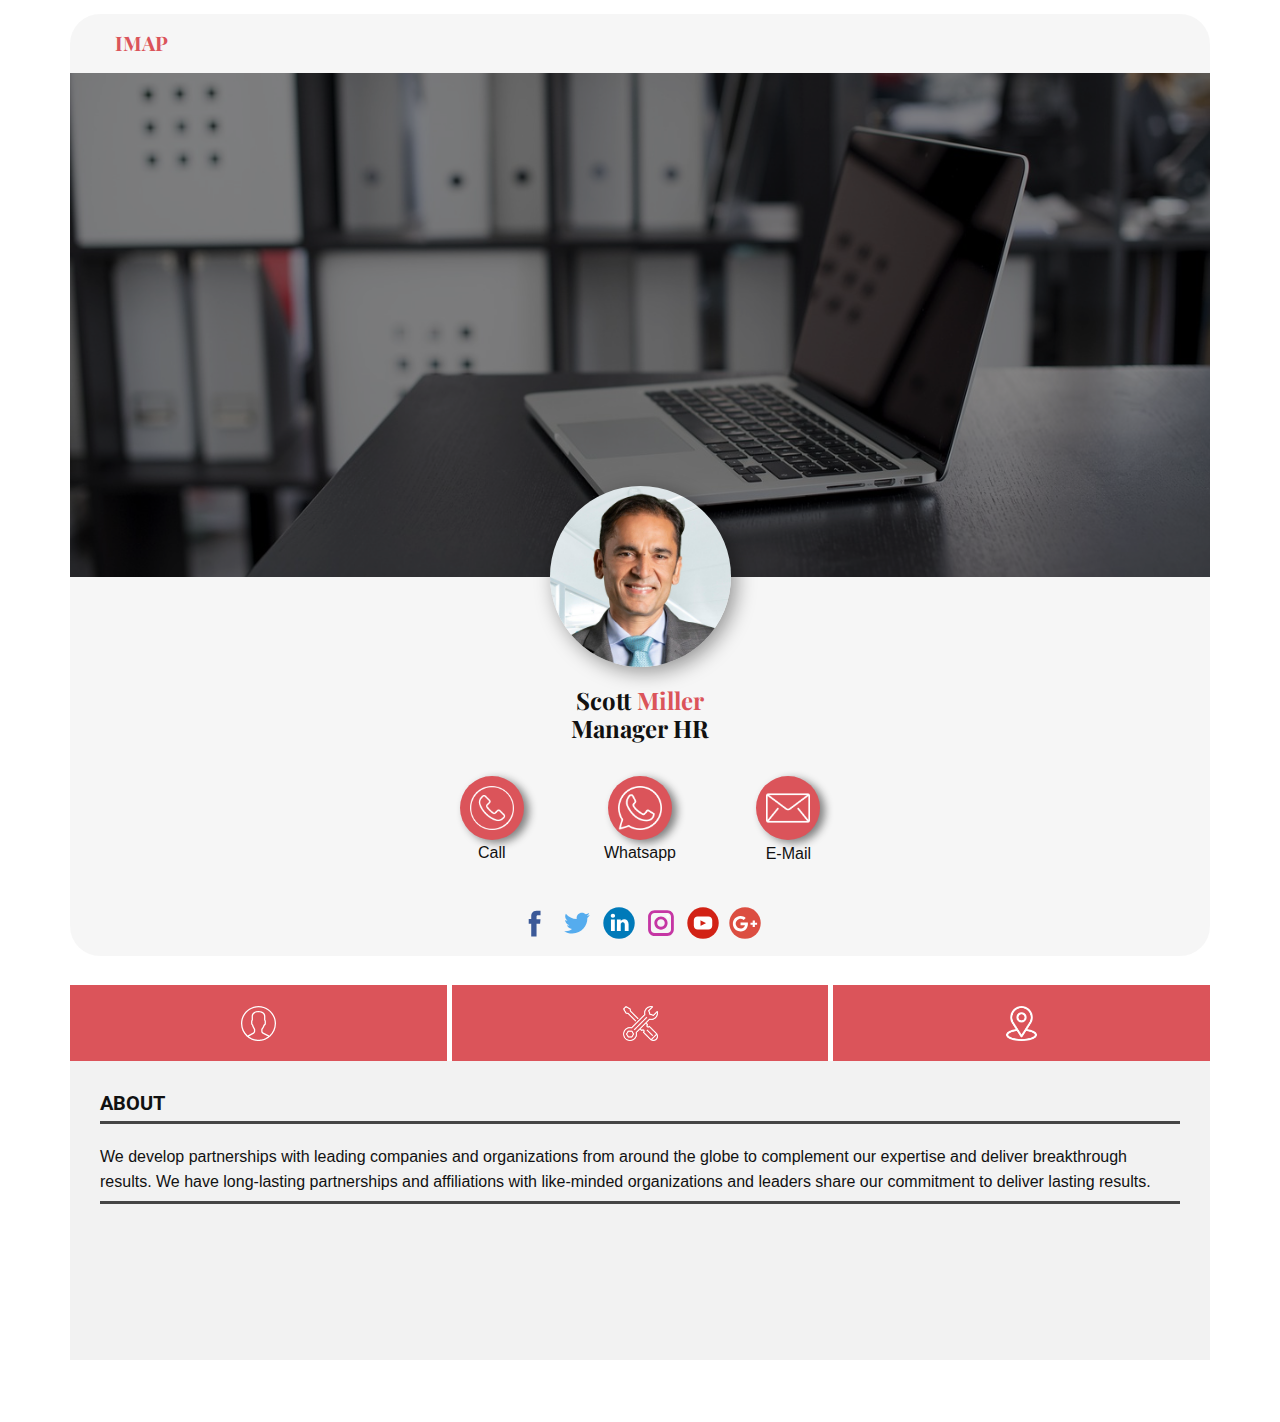
<file: index.html>
<!DOCTYPE html>
<html style="font-size: 16px;" lang="en"><head>
    <meta name="viewport" content="width=device-width, initial-scale=1.0">
    <meta charset="utf-8">
    <meta name="keywords" content="">
    <meta name="description" content="">
    <title>tabcard</title>
    <link rel="stylesheet" href="nicepage.css" media="screen">
<link rel="stylesheet" href="tabcard.css" media="screen">
    <script class="u-script" type="text/javascript" src="jquery.js" "="" defer=""></script>
    <script class="u-script" type="text/javascript" src="nicepage.js" "="" defer=""></script>
    <meta name="generator" content="Nicepage 4.15.11, nicepage.com">
    <meta property="og:title" content="imap.com">
    <meta property="og:description" content="freelance digital service provider">
    <meta property="og:image" content="https://google.com/images/Screenshot2022-08-06124732.png">
    <meta property="og:url" content="https://google.com">
    <link id="u-theme-google-font" rel="stylesheet" href="https://fonts.googleapis.com/css?family=Roboto:100,100i,300,300i,400,400i,500,500i,700,700i,900,900i|Open+Sans:300,300i,400,400i,500,500i,600,600i,700,700i,800,800i">
    <link id="u-page-google-font" rel="stylesheet" href="https://fonts.googleapis.com/css?family=Playfair+Display:400,400i,500,500i,600,600i,700,700i,800,800i,900,900i">
    
    
    
    <script type="application/ld+json">{
		"@context": "http://schema.org",
		"@type": "Organization",
		"name": ""
}</script>
    <meta name="theme-color" content="#478ac9">
    <meta property="og:type" content="website">
  </head>
  <body data-home-page="tabcard.html" data-home-page-title="tabcard" class="u-body u-xl-mode" data-lang="en">
    <section class="u-clearfix u-white u-section-1" id="sec-ffe5">
      <div class="u-clearfix u-sheet u-valign-middle u-sheet-1">
        <div class="u-container-style u-expanded-width u-grey-5 u-group u-opacity u-opacity-70 u-radius-30 u-shape-round u-group-1">
          <div class="u-container-layout u-valign-bottom-lg u-valign-bottom-xl u-container-layout-1">
            <h5 class="u-custom-font u-font-playfair-display u-text u-text-default u-text-palette-2-base u-text-1">IMAP</h5>
            <img class="u-expanded-width u-image u-image-default u-image-1" src="images/9c563c192deb746524c12c86c211394d9d2a09d50dd78f77210426426d72ca5238b3b5d0881af305dcd1c9b7ebd4aa2a6c58bb0095b9229f433fe4_1280.jpg" alt="" data-image-width="1280" data-image-height="854">
            <div class="u-image u-image-circle u-image-2" alt="" data-image-width="1280" data-image-height="852"></div>
            <h4 class="u-custom-font u-font-playfair-display u-text u-text-default u-text-2">Scott <span class="u-text-palette-2-base">Miller</span>
            </h4>
            <h4 class="u-custom-font u-font-playfair-display u-text u-text-default u-text-3">Manager HR</h4><span class="u-file-icon u-icon u-icon-circle u-palette-2-base u-icon-1" data-href="tel:+919692837188"><img src="images/455604.png" alt=""></span><span class="u-file-icon u-icon u-icon-circle u-palette-2-base u-icon-2" data-href="https://wa.me/919692837188"><img src="images/160200.png" alt=""></span><span class="u-file-icon u-icon u-icon-circle u-palette-2-base u-icon-3" data-href="mailto:djs0076@gmail.com?subject=inquiry"><img src="images/546394.png" alt=""></span>
            <p class="u-text u-text-default u-text-4">Call</p>
            <p class="u-text u-text-default u-text-5">Whatsapp</p>
            <p class="u-text u-text-default u-text-6">E-Mail</p>
            <div class="u-social-icons u-spacing-10 u-social-icons-1">
              <a class="u-social-url" title="facebook" target="_blank" href="https://facebook.com/name"><span class="u-icon u-social-facebook u-social-icon u-icon-4"><svg class="u-svg-link" preserveAspectRatio="xMidYMin slice" viewBox="0 0 112 112" style=""><use xmlns:xlink="http://www.w3.org/1999/xlink" xlink:href="#svg-e8ef"></use></svg><svg class="u-svg-content" viewBox="0 0 112 112" x="0" y="0" id="svg-e8ef"><path fill="currentColor" d="M75.5,28.8H65.4c-1.5,0-4,0.9-4,4.3v9.4h13.9l-1.5,15.8H61.4v45.1H42.8V58.3h-8.8V42.4h8.8V32.2
c0-7.4,3.4-18.8,18.8-18.8h13.8v15.4H75.5z"></path></svg></span>
              </a>
              <a class="u-social-url" title="twitter" target="_blank" href="https://twitter.com/name"><span class="u-icon u-social-icon u-social-twitter u-icon-5"><svg class="u-svg-link" preserveAspectRatio="xMidYMin slice" viewBox="0 0 112 112" style=""><use xmlns:xlink="http://www.w3.org/1999/xlink" xlink:href="#svg-c5b0"></use></svg><svg class="u-svg-content" viewBox="0 0 112 112" x="0" y="0" id="svg-c5b0"><path fill="currentColor" d="M92.2,38.2c0,0.8,0,1.6,0,2.3c0,24.3-18.6,52.4-52.6,52.4c-10.6,0.1-20.2-2.9-28.5-8.2
	c1.4,0.2,2.9,0.2,4.4,0.2c8.7,0,16.7-2.9,23-7.9c-8.1-0.2-14.9-5.5-17.3-12.8c1.1,0.2,2.4,0.2,3.4,0.2c1.6,0,3.3-0.2,4.8-0.7
	c-8.4-1.6-14.9-9.2-14.9-18c0-0.2,0-0.2,0-0.2c2.5,1.4,5.4,2.2,8.4,2.3c-5-3.3-8.3-8.9-8.3-15.4c0-3.4,1-6.5,2.5-9.2
	c9.1,11.1,22.7,18.5,38,19.2c-0.2-1.4-0.4-2.8-0.4-4.3c0.1-10,8.3-18.2,18.5-18.2c5.4,0,10.1,2.2,13.5,5.7c4.3-0.8,8.1-2.3,11.7-4.5
	c-1.4,4.3-4.3,7.9-8.1,10.1c3.7-0.4,7.3-1.4,10.6-2.9C98.9,32.3,95.7,35.5,92.2,38.2z"></path></svg></span>
              </a>
              <a class="u-social-url" target="_blank" data-type="LinkedIn" title="LinkedIn" href=""><span class="u-icon u-social-icon u-social-linkedin u-icon-6"><svg class="u-svg-link" preserveAspectRatio="xMidYMin slice" viewBox="0 0 112 112" style=""><use xmlns:xlink="http://www.w3.org/1999/xlink" xlink:href="#svg-b81d"></use></svg><svg class="u-svg-content" viewBox="0 0 112 112" x="0" y="0" id="svg-b81d"><circle fill="currentColor" cx="56.1" cy="56.1" r="55"></circle><path fill="#FFFFFF" d="M41.3,83.7H27.9V43.4h13.4V83.7z M34.6,37.9L34.6,37.9c-4.6,0-7.5-3.1-7.5-7c0-4,3-7,7.6-7s7.4,3,7.5,7
            C42.2,34.8,39.2,37.9,34.6,37.9z M89.6,83.7H76.2V62.2c0-5.4-1.9-9.1-6.8-9.1c-3.7,0-5.9,2.5-6.9,4.9c-0.4,0.9-0.4,2.1-0.4,3.3v22.5
            H48.7c0,0,0.2-36.5,0-40.3h13.4v5.7c1.8-2.7,5-6.7,12.1-6.7c8.8,0,15.4,5.8,15.4,18.1V83.7z"></path></svg></span>
              </a>
              <a class="u-social-url" title="instagram" target="_blank" href="https://instagram.com/name"><span class="u-icon u-social-icon u-social-instagram u-icon-7"><svg class="u-svg-link" preserveAspectRatio="xMidYMin slice" viewBox="0 0 112 112" style=""><use xmlns:xlink="http://www.w3.org/1999/xlink" xlink:href="#svg-ba7f"></use></svg><svg class="u-svg-content" viewBox="0 0 112 112" x="0" y="0" id="svg-ba7f"><path fill="currentColor" d="M55.9,32.9c-12.8,0-23.2,10.4-23.2,23.2s10.4,23.2,23.2,23.2s23.2-10.4,23.2-23.2S68.7,32.9,55.9,32.9z
	 M55.9,69.4c-7.4,0-13.3-6-13.3-13.3c-0.1-7.4,6-13.3,13.3-13.3s13.3,6,13.3,13.3C69.3,63.5,63.3,69.4,55.9,69.4z"></path><path fill="#FFFFFF" d="M79.7,26.8c-3,0-5.4,2.5-5.4,5.4s2.5,5.4,5.4,5.4c3,0,5.4-2.5,5.4-5.4S82.7,26.8,79.7,26.8z"></path><path fill="currentColor" d="M78.2,11H33.5C21,11,10.8,21.3,10.8,33.7v44.7c0,12.6,10.2,22.8,22.7,22.8h44.7c12.6,0,22.7-10.2,22.7-22.7
	V33.7C100.8,21.1,90.6,11,78.2,11z M91,78.4c0,7.1-5.8,12.8-12.8,12.8H33.5c-7.1,0-12.8-5.8-12.8-12.8V33.7
	c0-7.1,5.8-12.8,12.8-12.8h44.7c7.1,0,12.8,5.8,12.8,12.8V78.4z"></path></svg></span>
              </a>
              <a class="u-social-url" target="_blank" data-type="YouTube" title="YouTube" href=""><span class="u-icon u-social-icon u-social-youtube u-icon-8"><svg class="u-svg-link" preserveAspectRatio="xMidYMin slice" viewBox="0 0 112 112" style=""><use xmlns:xlink="http://www.w3.org/1999/xlink" xlink:href="#svg-2af3"></use></svg><svg class="u-svg-content" viewBox="0 0 112 112" x="0" y="0" id="svg-2af3"><circle fill="currentColor" cx="56.1" cy="56.1" r="55"></circle><path fill="#FFFFFF" d="M74.9,33.3H37.3c-7.4,0-13.4,6-13.4,13.4v18.8c0,7.4,6,13.4,13.4,13.4h37.6c7.4,0,13.4-6,13.4-13.4V46.7 C88.3,39.3,82.3,33.3,74.9,33.3L74.9,33.3z M65.9,57l-17.6,8.4c-0.5,0.2-1-0.1-1-0.6V47.5c0-0.5,0.6-0.9,1-0.6l17.6,8.9 C66.4,56,66.4,56.8,65.9,57L65.9,57z"></path></svg></span>
              </a>
              <a class="u-social-url" target="_blank" data-type="Google Plus" title="Google Plus" href=""><span class="plus u-icon u-social-google u-social-icon u-icon-9"><svg class="u-svg-link" preserveAspectRatio="xMidYMin slice" viewBox="0 0 112 112" style=""><use xmlns:xlink="http://www.w3.org/1999/xlink" xlink:href="#svg-16a2"></use></svg><svg class="u-svg-content" viewBox="0 0 112 112" x="0" y="0" id="svg-16a2"><circle fill="currentColor" cx="56.1" cy="56.1" r="55"></circle><path fill="#FFFFFF" d="M60.8,76.3c-6.6,8.6-19,11.1-29,7.7c-10.6-3.5-18.4-14.2-18.2-25.5C13,44.6,25.3,31.8,39.1,31.6
	c7.1-0.6,14,2.1,19.3,6.6c-2.2,2.4-4.4,4.8-6.9,7.1c-4.8-2.9-10.4-5-15.9-3.1c-8.8,2.6-14.3,13-10.9,21.8
	c2.7,9.1,13.7,14.1,22.5,10.2c4.5-1.6,7.5-5.7,8.7-10.2c-5.1-0.1-10.2,0-15.5-0.2c0-3,0-6.1,0-9.2c8.6,0,17.1,0,25.7,0
	C66.7,62.3,65.5,70.4,60.8,76.3z M98.3,62.5c-2.6,0-5.1,0-7.7,0c0,2.6,0,5.1,0,7.7c-2.6,0-5.1,0-7.7,0c0-2.6,0-5.1,0-7.7
	c-2.6,0-5.1,0-7.7,0c0-2.6,0-5.1,0-7.7c2.6,0,5.1,0,7.7,0c0-2.6,0-5.1,0.1-7.7c2.6,0,5.1,0,7.7,0c0,2.6,0,5.1,0,7.7
	c2.6,0,5.1,0,7.7,0C98.3,57.3,98.3,59.9,98.3,62.5z"></path></svg></span>
              </a>
            </div>
          </div>
        </div>
      </div>
    </section>
    <section class="u-align-left u-clearfix u-section-2" id="sec-7158">
      <div class="u-clearfix u-sheet u-valign-middle-lg u-valign-middle-xl u-sheet-1">
        <div class="u-expanded-width u-tab-links-align-justify u-tabs u-tabs-1">
          <ul class="u-spacing-5 u-tab-list u-unstyled" role="tablist">
            <li class="u-tab-item" role="presentation">
              <a class="active u-active-palette-2-base u-button-style u-palette-2-base u-tab-link u-tab-link-1" id="link-tab-081f" href="#tab-081f" role="tab" aria-controls="tab-081f" aria-selected="true"><span class="u-icon u-text-white u-icon-1"><svg class="u-svg-content" viewBox="0 0 55 55" x="0px" y="0px" style="width: 1em; height: 1em;"><path d="M55,27.5C55,12.337,42.663,0,27.5,0S0,12.337,0,27.5c0,8.009,3.444,15.228,8.926,20.258l-0.026,0.023l0.892,0.752
	c0.058,0.049,0.121,0.089,0.179,0.137c0.474,0.393,0.965,0.766,1.465,1.127c0.162,0.117,0.324,0.234,0.489,0.348
	c0.534,0.368,1.082,0.717,1.642,1.048c0.122,0.072,0.245,0.142,0.368,0.212c0.613,0.349,1.239,0.678,1.88,0.98
	c0.047,0.022,0.095,0.042,0.142,0.064c2.089,0.971,4.319,1.684,6.651,2.105c0.061,0.011,0.122,0.022,0.184,0.033
	c0.724,0.125,1.456,0.225,2.197,0.292c0.09,0.008,0.18,0.013,0.271,0.021C25.998,54.961,26.744,55,27.5,55
	c0.749,0,1.488-0.039,2.222-0.098c0.093-0.008,0.186-0.013,0.279-0.021c0.735-0.067,1.461-0.164,2.178-0.287
	c0.062-0.011,0.125-0.022,0.187-0.034c2.297-0.412,4.495-1.109,6.557-2.055c0.076-0.035,0.153-0.068,0.229-0.104
	c0.617-0.29,1.22-0.603,1.811-0.936c0.147-0.083,0.293-0.167,0.439-0.253c0.538-0.317,1.067-0.648,1.581-1
	c0.185-0.126,0.366-0.259,0.549-0.391c0.439-0.316,0.87-0.642,1.289-0.983c0.093-0.075,0.193-0.14,0.284-0.217l0.915-0.764
	l-0.027-0.023C51.523,42.802,55,35.55,55,27.5z M2,27.5C2,13.439,13.439,2,27.5,2S53,13.439,53,27.5
	c0,7.577-3.325,14.389-8.589,19.063c-0.294-0.203-0.59-0.385-0.893-0.537l-8.467-4.233c-0.76-0.38-1.232-1.144-1.232-1.993v-2.957
	c0.196-0.242,0.403-0.516,0.617-0.817c1.096-1.548,1.975-3.27,2.616-5.123c1.267-0.602,2.085-1.864,2.085-3.289v-3.545
	c0-0.867-0.318-1.708-0.887-2.369v-4.667c0.052-0.519,0.236-3.448-1.883-5.864C34.524,9.065,31.541,8,27.5,8
	s-7.024,1.065-8.867,3.168c-2.119,2.416-1.935,5.345-1.883,5.864v4.667c-0.568,0.661-0.887,1.502-0.887,2.369v3.545
	c0,1.101,0.494,2.128,1.34,2.821c0.81,3.173,2.477,5.575,3.093,6.389v2.894c0,0.816-0.445,1.566-1.162,1.958l-7.907,4.313
	c-0.252,0.137-0.502,0.297-0.752,0.476C5.276,41.792,2,35.022,2,27.5z M42.459,48.132c-0.35,0.254-0.706,0.5-1.067,0.735
	c-0.166,0.108-0.331,0.216-0.5,0.321c-0.472,0.292-0.952,0.57-1.442,0.83c-0.108,0.057-0.217,0.111-0.326,0.167
	c-1.126,0.577-2.291,1.073-3.488,1.476c-0.042,0.014-0.084,0.029-0.127,0.043c-0.627,0.208-1.262,0.393-1.904,0.552
	c-0.002,0-0.004,0.001-0.006,0.001c-0.648,0.16-1.304,0.293-1.964,0.402c-0.018,0.003-0.036,0.007-0.054,0.01
	c-0.621,0.101-1.247,0.174-1.875,0.229c-0.111,0.01-0.222,0.017-0.334,0.025C28.751,52.97,28.127,53,27.5,53
	c-0.634,0-1.266-0.031-1.895-0.078c-0.109-0.008-0.218-0.015-0.326-0.025c-0.634-0.056-1.265-0.131-1.89-0.233
	c-0.028-0.005-0.056-0.01-0.084-0.015c-1.322-0.221-2.623-0.546-3.89-0.971c-0.039-0.013-0.079-0.027-0.118-0.04
	c-0.629-0.214-1.251-0.451-1.862-0.713c-0.004-0.002-0.009-0.004-0.013-0.006c-0.578-0.249-1.145-0.525-1.705-0.816
	c-0.073-0.038-0.147-0.074-0.219-0.113c-0.511-0.273-1.011-0.568-1.504-0.876c-0.146-0.092-0.291-0.185-0.435-0.279
	c-0.454-0.297-0.902-0.606-1.338-0.933c-0.045-0.034-0.088-0.07-0.133-0.104c0.032-0.018,0.064-0.036,0.096-0.054l7.907-4.313
	c1.36-0.742,2.205-2.165,2.205-3.714l-0.001-3.602l-0.23-0.278c-0.022-0.025-2.184-2.655-3.001-6.216l-0.091-0.396l-0.341-0.221
	c-0.481-0.311-0.769-0.831-0.769-1.392v-3.545c0-0.465,0.197-0.898,0.557-1.223l0.33-0.298v-5.57l-0.009-0.131
	c-0.003-0.024-0.298-2.429,1.396-4.36C21.583,10.837,24.061,10,27.5,10c3.426,0,5.896,0.83,7.346,2.466
	c1.692,1.911,1.415,4.361,1.413,4.381l-0.009,5.701l0.33,0.298c0.359,0.324,0.557,0.758,0.557,1.223v3.545
	c0,0.713-0.485,1.36-1.181,1.575l-0.497,0.153l-0.16,0.495c-0.59,1.833-1.43,3.526-2.496,5.032c-0.262,0.37-0.517,0.698-0.736,0.949
	l-0.248,0.283V39.8c0,1.612,0.896,3.062,2.338,3.782l8.467,4.233c0.054,0.027,0.107,0.055,0.16,0.083
	C42.677,47.979,42.567,48.054,42.459,48.132z"></path></svg><img></span>
              </a>
            </li>
            <li class="u-tab-item" role="presentation">
              <a class="u-active-palette-2-base u-button-style u-palette-2-base u-tab-link u-tab-link-2" id="link-tab-4d57" href="#tab-4d57" role="tab" aria-controls="tab-4d57" aria-selected="false"><span class="u-file-icon u-icon u-text-white u-icon-2"><img src="images/1086581.png" alt=""></span>
              </a>
            </li>
            <li class="u-tab-item" role="presentation">
              <a class="u-active-palette-2-base u-button-style u-palette-2-base u-tab-link u-tab-link-3" id="link-tab-3a42" href="#tab-3a42" role="tab" aria-controls="tab-3a42" aria-selected="false"><span class="u-file-icon u-icon u-text-white u-icon-3"><img src="images/535239.png" alt=""></span>
              </a>
            </li>
          </ul>
          <div class="u-tab-content">
            <div class="u-container-style u-grey-5 u-tab-active u-tab-pane u-tab-pane-1" id="tab-081f" role="tabpanel" aria-labelledby="link-tab-081f">
              <div class="u-container-layout u-container-layout-1">
                <h4 class="u-text u-text-default u-text-1">about</h4>
                <div class="u-align-left u-border-3 u-border-grey-dark-1 u-line u-line-horizontal u-line-1"></div>
                <p class="u-text u-text-default u-text-2">We develop partnerships with leading companies and organizations from around the globe to complement our expertise and deliver breakthrough results.&nbsp;We have long-lasting partnerships and affiliations with like-minded organizations and leaders share our commitment to deliver lasting results.</p>
                <div class="u-border-3 u-border-grey-dark-1 u-expanded-width u-line u-line-horizontal u-line-2"></div>
              </div>
            </div>
            <div class="u-container-style u-grey-5 u-tab-pane u-tab-pane-2" id="tab-4d57" role="tabpanel" aria-labelledby="link-tab-4d57">
              <div class="u-container-layout u-container-layout-2">
                <h4 class="u-text u-text-default u-text-3">The Basics of Services</h4>
                <p class="u-text u-text-default u-text-4">In this article we will cover the BASICS of Who is Who and what role they play in the South African Container Shipping industry..</p>
                <ul class="u-text u-text-default u-text-5">
                  <li>Transnet Freight Rail (formerly known as Spoornet) </li>
                  <li>Transnet National Port Authority (formerly known as NPA) </li>
                  <li>Transnet Port Terminals (formerly known as Portnet, SAPO)</li>
                </ul>
              </div>
            </div>
            <div class="u-container-style u-grey-5 u-tab-pane u-tab-pane-3" id="tab-3a42" role="tabpanel" aria-labelledby="link-tab-3a42">
              <div class="u-container-layout u-valign-middle u-container-layout-3">
                <div class="u-expanded-width u-grey-light-2 u-map u-map-1">
                  <div class="embed-responsive">
                    <iframe class="embed-responsive-item" src="https://www.google.com/maps/embed?pb=!1m18!1m12!1m3!1d59851.15990919119!2d85.76054873125001!3d20.354111900000007!2m3!1f0!2f0!3f0!3m2!1i1024!2i768!4f13.1!3m3!1m2!1s0x3a19093fc687a6b7%3A0xc63b026fe1aa28a3!2sBB-BHUBHANESHWAR-%20PATIA-%20MARUTI%20MALL!5e0!3m2!1sen!2sin!4v1659768887962!5m2!1sen!2sin" data-map="[base64]"></iframe>
                  </div>
                </div>
              </div>
            </div>
          </div>
        </div>
      </div>
    </section>
    
    
    
    
  
</body></html>
</file>
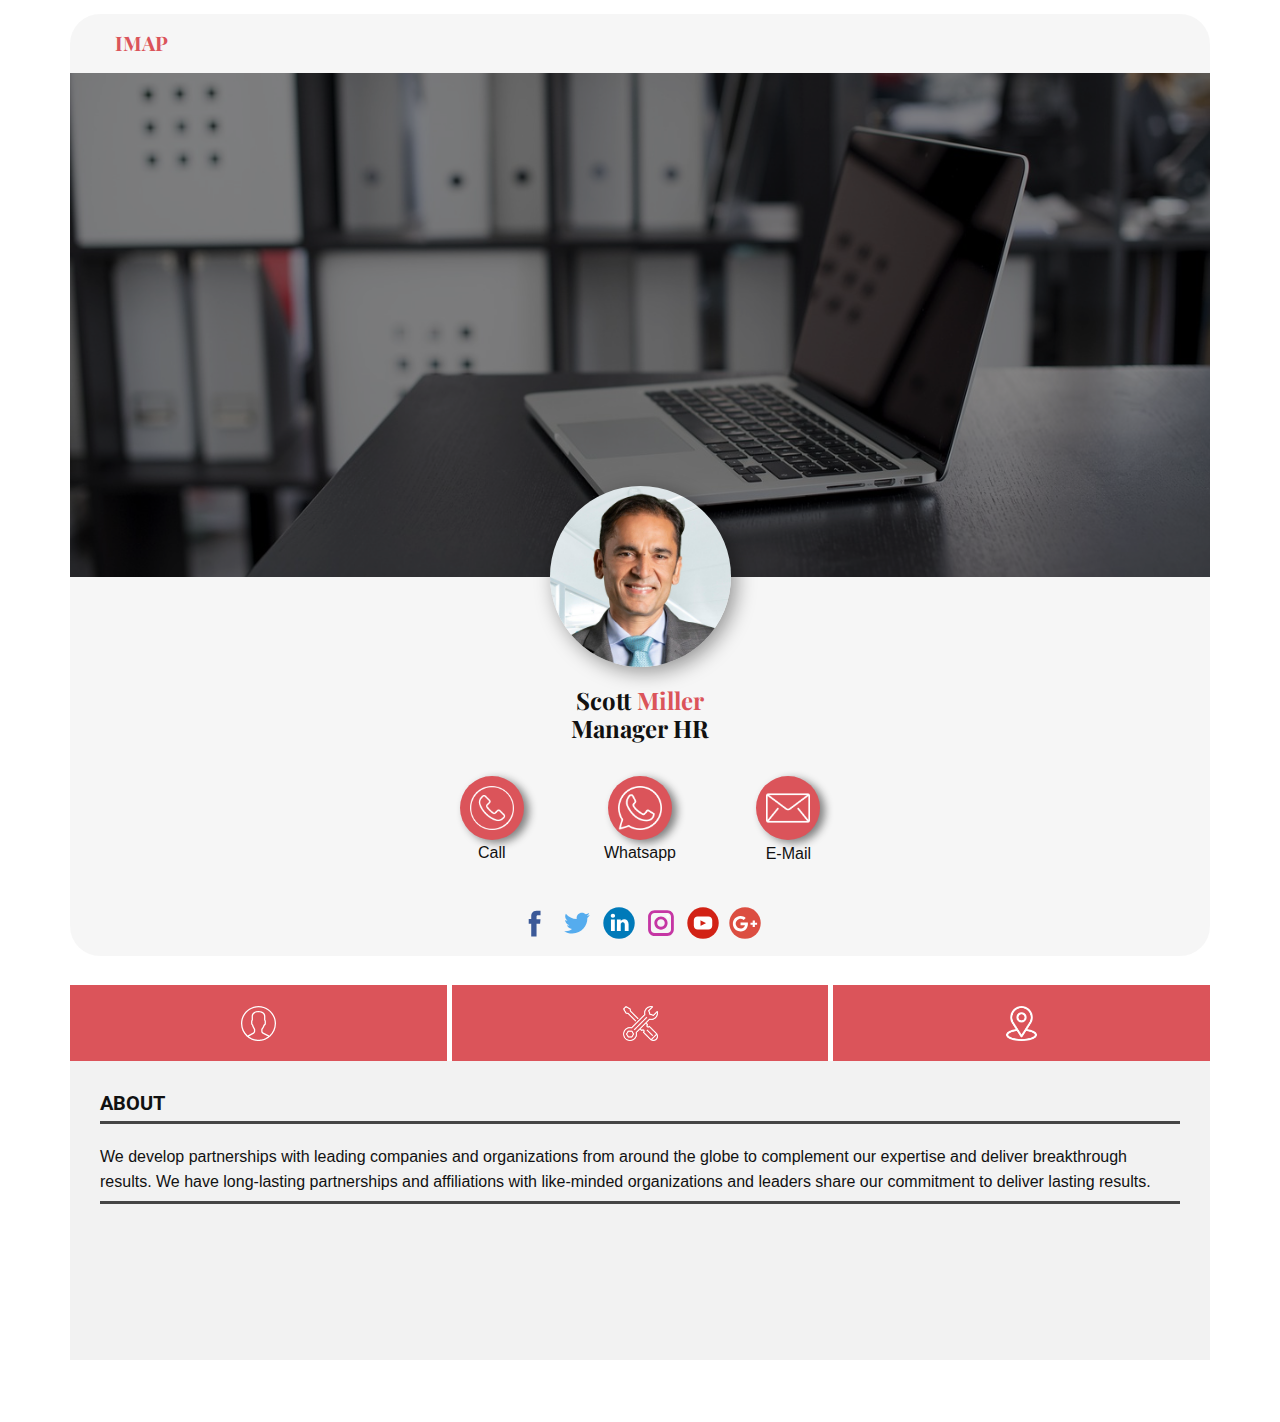
<file: tabcard.html>
<!DOCTYPE html>
<html style="font-size: 16px;" lang="en"><head>
    <meta name="viewport" content="width=device-width, initial-scale=1.0">
    <meta charset="utf-8">
    <meta name="keywords" content="">
    <meta name="description" content="">
    <title>tabcard</title>
    <link rel="stylesheet" href="nicepage.css" media="screen">
<link rel="stylesheet" href="tabcard.css" media="screen">
    <script class="u-script" type="text/javascript" src="jquery.js" "="" defer=""></script>
    <script class="u-script" type="text/javascript" src="nicepage.js" "="" defer=""></script>
    <meta name="generator" content="Nicepage 4.15.11, nicepage.com">
    <meta property="og:title" content="imap.com">
    <meta property="og:description" content="freelance digital service provider">
    <meta property="og:image" content="https://google.com/images/Screenshot2022-08-06124732.png">
    <meta property="og:url" content="https://google.com">
    <link id="u-theme-google-font" rel="stylesheet" href="https://fonts.googleapis.com/css?family=Roboto:100,100i,300,300i,400,400i,500,500i,700,700i,900,900i|Open+Sans:300,300i,400,400i,500,500i,600,600i,700,700i,800,800i">
    <link id="u-page-google-font" rel="stylesheet" href="https://fonts.googleapis.com/css?family=Playfair+Display:400,400i,500,500i,600,600i,700,700i,800,800i,900,900i">
    
    
    
    <script type="application/ld+json">{
		"@context": "http://schema.org",
		"@type": "Organization",
		"name": ""
}</script>
    <meta name="theme-color" content="#478ac9">
    <meta property="og:type" content="website">
  </head>
  <body class="u-body u-xl-mode" data-lang="en">
    <section class="u-clearfix u-white u-section-1" id="sec-ffe5">
      <div class="u-clearfix u-sheet u-valign-middle u-sheet-1">
        <div class="u-container-style u-expanded-width u-grey-5 u-group u-opacity u-opacity-70 u-radius-30 u-shape-round u-group-1">
          <div class="u-container-layout u-valign-bottom-lg u-valign-bottom-xl u-container-layout-1">
            <h5 class="u-custom-font u-font-playfair-display u-text u-text-default u-text-palette-2-base u-text-1">IMAP</h5>
            <img class="u-expanded-width u-image u-image-default u-image-1" src="images/9c563c192deb746524c12c86c211394d9d2a09d50dd78f77210426426d72ca5238b3b5d0881af305dcd1c9b7ebd4aa2a6c58bb0095b9229f433fe4_1280.jpg" alt="" data-image-width="1280" data-image-height="854">
            <div class="u-image u-image-circle u-image-2" alt="" data-image-width="1280" data-image-height="852"></div>
            <h4 class="u-custom-font u-font-playfair-display u-text u-text-default u-text-2">Scott <span class="u-text-palette-2-base">Miller</span>
            </h4>
            <h4 class="u-custom-font u-font-playfair-display u-text u-text-default u-text-3">Manager HR</h4><span class="u-file-icon u-icon u-icon-circle u-palette-2-base u-icon-1" data-href="tel:+919692837188"><img src="images/455604.png" alt=""></span><span class="u-file-icon u-icon u-icon-circle u-palette-2-base u-icon-2" data-href="https://wa.me/919692837188"><img src="images/160200.png" alt=""></span><span class="u-file-icon u-icon u-icon-circle u-palette-2-base u-icon-3" data-href="mailto:djs0076@gmail.com?subject=inquiry"><img src="images/546394.png" alt=""></span>
            <p class="u-text u-text-default u-text-4">Call</p>
            <p class="u-text u-text-default u-text-5">Whatsapp</p>
            <p class="u-text u-text-default u-text-6">E-Mail</p>
            <div class="u-social-icons u-spacing-10 u-social-icons-1">
              <a class="u-social-url" title="facebook" target="_blank" href="https://facebook.com/name"><span class="u-icon u-social-facebook u-social-icon u-icon-4"><svg class="u-svg-link" preserveAspectRatio="xMidYMin slice" viewBox="0 0 112 112" style=""><use xmlns:xlink="http://www.w3.org/1999/xlink" xlink:href="#svg-e8ef"></use></svg><svg class="u-svg-content" viewBox="0 0 112 112" x="0" y="0" id="svg-e8ef"><path fill="currentColor" d="M75.5,28.8H65.4c-1.5,0-4,0.9-4,4.3v9.4h13.9l-1.5,15.8H61.4v45.1H42.8V58.3h-8.8V42.4h8.8V32.2
c0-7.4,3.4-18.8,18.8-18.8h13.8v15.4H75.5z"></path></svg></span>
              </a>
              <a class="u-social-url" title="twitter" target="_blank" href="https://twitter.com/name"><span class="u-icon u-social-icon u-social-twitter u-icon-5"><svg class="u-svg-link" preserveAspectRatio="xMidYMin slice" viewBox="0 0 112 112" style=""><use xmlns:xlink="http://www.w3.org/1999/xlink" xlink:href="#svg-c5b0"></use></svg><svg class="u-svg-content" viewBox="0 0 112 112" x="0" y="0" id="svg-c5b0"><path fill="currentColor" d="M92.2,38.2c0,0.8,0,1.6,0,2.3c0,24.3-18.6,52.4-52.6,52.4c-10.6,0.1-20.2-2.9-28.5-8.2
	c1.4,0.2,2.9,0.2,4.4,0.2c8.7,0,16.7-2.9,23-7.9c-8.1-0.2-14.9-5.5-17.3-12.8c1.1,0.2,2.4,0.2,3.4,0.2c1.6,0,3.3-0.2,4.8-0.7
	c-8.4-1.6-14.9-9.2-14.9-18c0-0.2,0-0.2,0-0.2c2.5,1.4,5.4,2.2,8.4,2.3c-5-3.3-8.3-8.9-8.3-15.4c0-3.4,1-6.5,2.5-9.2
	c9.1,11.1,22.7,18.5,38,19.2c-0.2-1.4-0.4-2.8-0.4-4.3c0.1-10,8.3-18.2,18.5-18.2c5.4,0,10.1,2.2,13.5,5.7c4.3-0.8,8.1-2.3,11.7-4.5
	c-1.4,4.3-4.3,7.9-8.1,10.1c3.7-0.4,7.3-1.4,10.6-2.9C98.9,32.3,95.7,35.5,92.2,38.2z"></path></svg></span>
              </a>
              <a class="u-social-url" target="_blank" data-type="LinkedIn" title="LinkedIn" href=""><span class="u-icon u-social-icon u-social-linkedin u-icon-6"><svg class="u-svg-link" preserveAspectRatio="xMidYMin slice" viewBox="0 0 112 112" style=""><use xmlns:xlink="http://www.w3.org/1999/xlink" xlink:href="#svg-b81d"></use></svg><svg class="u-svg-content" viewBox="0 0 112 112" x="0" y="0" id="svg-b81d"><circle fill="currentColor" cx="56.1" cy="56.1" r="55"></circle><path fill="#FFFFFF" d="M41.3,83.7H27.9V43.4h13.4V83.7z M34.6,37.9L34.6,37.9c-4.6,0-7.5-3.1-7.5-7c0-4,3-7,7.6-7s7.4,3,7.5,7
            C42.2,34.8,39.2,37.9,34.6,37.9z M89.6,83.7H76.2V62.2c0-5.4-1.9-9.1-6.8-9.1c-3.7,0-5.9,2.5-6.9,4.9c-0.4,0.9-0.4,2.1-0.4,3.3v22.5
            H48.7c0,0,0.2-36.5,0-40.3h13.4v5.7c1.8-2.7,5-6.7,12.1-6.7c8.8,0,15.4,5.8,15.4,18.1V83.7z"></path></svg></span>
              </a>
              <a class="u-social-url" title="instagram" target="_blank" href="https://instagram.com/name"><span class="u-icon u-social-icon u-social-instagram u-icon-7"><svg class="u-svg-link" preserveAspectRatio="xMidYMin slice" viewBox="0 0 112 112" style=""><use xmlns:xlink="http://www.w3.org/1999/xlink" xlink:href="#svg-ba7f"></use></svg><svg class="u-svg-content" viewBox="0 0 112 112" x="0" y="0" id="svg-ba7f"><path fill="currentColor" d="M55.9,32.9c-12.8,0-23.2,10.4-23.2,23.2s10.4,23.2,23.2,23.2s23.2-10.4,23.2-23.2S68.7,32.9,55.9,32.9z
	 M55.9,69.4c-7.4,0-13.3-6-13.3-13.3c-0.1-7.4,6-13.3,13.3-13.3s13.3,6,13.3,13.3C69.3,63.5,63.3,69.4,55.9,69.4z"></path><path fill="#FFFFFF" d="M79.7,26.8c-3,0-5.4,2.5-5.4,5.4s2.5,5.4,5.4,5.4c3,0,5.4-2.5,5.4-5.4S82.7,26.8,79.7,26.8z"></path><path fill="currentColor" d="M78.2,11H33.5C21,11,10.8,21.3,10.8,33.7v44.7c0,12.6,10.2,22.8,22.7,22.8h44.7c12.6,0,22.7-10.2,22.7-22.7
	V33.7C100.8,21.1,90.6,11,78.2,11z M91,78.4c0,7.1-5.8,12.8-12.8,12.8H33.5c-7.1,0-12.8-5.8-12.8-12.8V33.7
	c0-7.1,5.8-12.8,12.8-12.8h44.7c7.1,0,12.8,5.8,12.8,12.8V78.4z"></path></svg></span>
              </a>
              <a class="u-social-url" target="_blank" data-type="YouTube" title="YouTube" href=""><span class="u-icon u-social-icon u-social-youtube u-icon-8"><svg class="u-svg-link" preserveAspectRatio="xMidYMin slice" viewBox="0 0 112 112" style=""><use xmlns:xlink="http://www.w3.org/1999/xlink" xlink:href="#svg-2af3"></use></svg><svg class="u-svg-content" viewBox="0 0 112 112" x="0" y="0" id="svg-2af3"><circle fill="currentColor" cx="56.1" cy="56.1" r="55"></circle><path fill="#FFFFFF" d="M74.9,33.3H37.3c-7.4,0-13.4,6-13.4,13.4v18.8c0,7.4,6,13.4,13.4,13.4h37.6c7.4,0,13.4-6,13.4-13.4V46.7 C88.3,39.3,82.3,33.3,74.9,33.3L74.9,33.3z M65.9,57l-17.6,8.4c-0.5,0.2-1-0.1-1-0.6V47.5c0-0.5,0.6-0.9,1-0.6l17.6,8.9 C66.4,56,66.4,56.8,65.9,57L65.9,57z"></path></svg></span>
              </a>
              <a class="u-social-url" target="_blank" data-type="Google Plus" title="Google Plus" href=""><span class="plus u-icon u-social-google u-social-icon u-icon-9"><svg class="u-svg-link" preserveAspectRatio="xMidYMin slice" viewBox="0 0 112 112" style=""><use xmlns:xlink="http://www.w3.org/1999/xlink" xlink:href="#svg-16a2"></use></svg><svg class="u-svg-content" viewBox="0 0 112 112" x="0" y="0" id="svg-16a2"><circle fill="currentColor" cx="56.1" cy="56.1" r="55"></circle><path fill="#FFFFFF" d="M60.8,76.3c-6.6,8.6-19,11.1-29,7.7c-10.6-3.5-18.4-14.2-18.2-25.5C13,44.6,25.3,31.8,39.1,31.6
	c7.1-0.6,14,2.1,19.3,6.6c-2.2,2.4-4.4,4.8-6.9,7.1c-4.8-2.9-10.4-5-15.9-3.1c-8.8,2.6-14.3,13-10.9,21.8
	c2.7,9.1,13.7,14.1,22.5,10.2c4.5-1.6,7.5-5.7,8.7-10.2c-5.1-0.1-10.2,0-15.5-0.2c0-3,0-6.1,0-9.2c8.6,0,17.1,0,25.7,0
	C66.7,62.3,65.5,70.4,60.8,76.3z M98.3,62.5c-2.6,0-5.1,0-7.7,0c0,2.6,0,5.1,0,7.7c-2.6,0-5.1,0-7.7,0c0-2.6,0-5.1,0-7.7
	c-2.6,0-5.1,0-7.7,0c0-2.6,0-5.1,0-7.7c2.6,0,5.1,0,7.7,0c0-2.6,0-5.1,0.1-7.7c2.6,0,5.1,0,7.7,0c0,2.6,0,5.1,0,7.7
	c2.6,0,5.1,0,7.7,0C98.3,57.3,98.3,59.9,98.3,62.5z"></path></svg></span>
              </a>
            </div>
          </div>
        </div>
      </div>
    </section>
    <section class="u-align-left u-clearfix u-section-2" id="sec-7158">
      <div class="u-clearfix u-sheet u-valign-middle-lg u-valign-middle-xl u-sheet-1">
        <div class="u-expanded-width u-tab-links-align-justify u-tabs u-tabs-1">
          <ul class="u-spacing-5 u-tab-list u-unstyled" role="tablist">
            <li class="u-tab-item" role="presentation">
              <a class="active u-active-palette-2-base u-button-style u-palette-2-base u-tab-link u-tab-link-1" id="link-tab-081f" href="#tab-081f" role="tab" aria-controls="tab-081f" aria-selected="true"><span class="u-icon u-text-white u-icon-1"><svg class="u-svg-content" viewBox="0 0 55 55" x="0px" y="0px" style="width: 1em; height: 1em;"><path d="M55,27.5C55,12.337,42.663,0,27.5,0S0,12.337,0,27.5c0,8.009,3.444,15.228,8.926,20.258l-0.026,0.023l0.892,0.752
	c0.058,0.049,0.121,0.089,0.179,0.137c0.474,0.393,0.965,0.766,1.465,1.127c0.162,0.117,0.324,0.234,0.489,0.348
	c0.534,0.368,1.082,0.717,1.642,1.048c0.122,0.072,0.245,0.142,0.368,0.212c0.613,0.349,1.239,0.678,1.88,0.98
	c0.047,0.022,0.095,0.042,0.142,0.064c2.089,0.971,4.319,1.684,6.651,2.105c0.061,0.011,0.122,0.022,0.184,0.033
	c0.724,0.125,1.456,0.225,2.197,0.292c0.09,0.008,0.18,0.013,0.271,0.021C25.998,54.961,26.744,55,27.5,55
	c0.749,0,1.488-0.039,2.222-0.098c0.093-0.008,0.186-0.013,0.279-0.021c0.735-0.067,1.461-0.164,2.178-0.287
	c0.062-0.011,0.125-0.022,0.187-0.034c2.297-0.412,4.495-1.109,6.557-2.055c0.076-0.035,0.153-0.068,0.229-0.104
	c0.617-0.29,1.22-0.603,1.811-0.936c0.147-0.083,0.293-0.167,0.439-0.253c0.538-0.317,1.067-0.648,1.581-1
	c0.185-0.126,0.366-0.259,0.549-0.391c0.439-0.316,0.87-0.642,1.289-0.983c0.093-0.075,0.193-0.14,0.284-0.217l0.915-0.764
	l-0.027-0.023C51.523,42.802,55,35.55,55,27.5z M2,27.5C2,13.439,13.439,2,27.5,2S53,13.439,53,27.5
	c0,7.577-3.325,14.389-8.589,19.063c-0.294-0.203-0.59-0.385-0.893-0.537l-8.467-4.233c-0.76-0.38-1.232-1.144-1.232-1.993v-2.957
	c0.196-0.242,0.403-0.516,0.617-0.817c1.096-1.548,1.975-3.27,2.616-5.123c1.267-0.602,2.085-1.864,2.085-3.289v-3.545
	c0-0.867-0.318-1.708-0.887-2.369v-4.667c0.052-0.519,0.236-3.448-1.883-5.864C34.524,9.065,31.541,8,27.5,8
	s-7.024,1.065-8.867,3.168c-2.119,2.416-1.935,5.345-1.883,5.864v4.667c-0.568,0.661-0.887,1.502-0.887,2.369v3.545
	c0,1.101,0.494,2.128,1.34,2.821c0.81,3.173,2.477,5.575,3.093,6.389v2.894c0,0.816-0.445,1.566-1.162,1.958l-7.907,4.313
	c-0.252,0.137-0.502,0.297-0.752,0.476C5.276,41.792,2,35.022,2,27.5z M42.459,48.132c-0.35,0.254-0.706,0.5-1.067,0.735
	c-0.166,0.108-0.331,0.216-0.5,0.321c-0.472,0.292-0.952,0.57-1.442,0.83c-0.108,0.057-0.217,0.111-0.326,0.167
	c-1.126,0.577-2.291,1.073-3.488,1.476c-0.042,0.014-0.084,0.029-0.127,0.043c-0.627,0.208-1.262,0.393-1.904,0.552
	c-0.002,0-0.004,0.001-0.006,0.001c-0.648,0.16-1.304,0.293-1.964,0.402c-0.018,0.003-0.036,0.007-0.054,0.01
	c-0.621,0.101-1.247,0.174-1.875,0.229c-0.111,0.01-0.222,0.017-0.334,0.025C28.751,52.97,28.127,53,27.5,53
	c-0.634,0-1.266-0.031-1.895-0.078c-0.109-0.008-0.218-0.015-0.326-0.025c-0.634-0.056-1.265-0.131-1.89-0.233
	c-0.028-0.005-0.056-0.01-0.084-0.015c-1.322-0.221-2.623-0.546-3.89-0.971c-0.039-0.013-0.079-0.027-0.118-0.04
	c-0.629-0.214-1.251-0.451-1.862-0.713c-0.004-0.002-0.009-0.004-0.013-0.006c-0.578-0.249-1.145-0.525-1.705-0.816
	c-0.073-0.038-0.147-0.074-0.219-0.113c-0.511-0.273-1.011-0.568-1.504-0.876c-0.146-0.092-0.291-0.185-0.435-0.279
	c-0.454-0.297-0.902-0.606-1.338-0.933c-0.045-0.034-0.088-0.07-0.133-0.104c0.032-0.018,0.064-0.036,0.096-0.054l7.907-4.313
	c1.36-0.742,2.205-2.165,2.205-3.714l-0.001-3.602l-0.23-0.278c-0.022-0.025-2.184-2.655-3.001-6.216l-0.091-0.396l-0.341-0.221
	c-0.481-0.311-0.769-0.831-0.769-1.392v-3.545c0-0.465,0.197-0.898,0.557-1.223l0.33-0.298v-5.57l-0.009-0.131
	c-0.003-0.024-0.298-2.429,1.396-4.36C21.583,10.837,24.061,10,27.5,10c3.426,0,5.896,0.83,7.346,2.466
	c1.692,1.911,1.415,4.361,1.413,4.381l-0.009,5.701l0.33,0.298c0.359,0.324,0.557,0.758,0.557,1.223v3.545
	c0,0.713-0.485,1.36-1.181,1.575l-0.497,0.153l-0.16,0.495c-0.59,1.833-1.43,3.526-2.496,5.032c-0.262,0.37-0.517,0.698-0.736,0.949
	l-0.248,0.283V39.8c0,1.612,0.896,3.062,2.338,3.782l8.467,4.233c0.054,0.027,0.107,0.055,0.16,0.083
	C42.677,47.979,42.567,48.054,42.459,48.132z"></path></svg><img></span>
              </a>
            </li>
            <li class="u-tab-item" role="presentation">
              <a class="u-active-palette-2-base u-button-style u-palette-2-base u-tab-link u-tab-link-2" id="link-tab-4d57" href="#tab-4d57" role="tab" aria-controls="tab-4d57" aria-selected="false"><span class="u-file-icon u-icon u-text-white u-icon-2"><img src="images/1086581.png" alt=""></span>
              </a>
            </li>
            <li class="u-tab-item" role="presentation">
              <a class="u-active-palette-2-base u-button-style u-palette-2-base u-tab-link u-tab-link-3" id="link-tab-3a42" href="#tab-3a42" role="tab" aria-controls="tab-3a42" aria-selected="false"><span class="u-file-icon u-icon u-text-white u-icon-3"><img src="images/535239.png" alt=""></span>
              </a>
            </li>
          </ul>
          <div class="u-tab-content">
            <div class="u-container-style u-grey-5 u-tab-active u-tab-pane u-tab-pane-1" id="tab-081f" role="tabpanel" aria-labelledby="link-tab-081f">
              <div class="u-container-layout u-container-layout-1">
                <h4 class="u-text u-text-default u-text-1">about</h4>
                <div class="u-align-left u-border-3 u-border-grey-dark-1 u-line u-line-horizontal u-line-1"></div>
                <p class="u-text u-text-default u-text-2">We develop partnerships with leading companies and organizations from around the globe to complement our expertise and deliver breakthrough results.&nbsp;We have long-lasting partnerships and affiliations with like-minded organizations and leaders share our commitment to deliver lasting results.</p>
                <div class="u-border-3 u-border-grey-dark-1 u-expanded-width u-line u-line-horizontal u-line-2"></div>
              </div>
            </div>
            <div class="u-container-style u-grey-5 u-tab-pane u-tab-pane-2" id="tab-4d57" role="tabpanel" aria-labelledby="link-tab-4d57">
              <div class="u-container-layout u-container-layout-2">
                <h4 class="u-text u-text-default u-text-3">The Basics of Services</h4>
                <p class="u-text u-text-default u-text-4">In this article we will cover the BASICS of Who is Who and what role they play in the South African Container Shipping industry..</p>
                <ul class="u-text u-text-default u-text-5">
                  <li>Transnet Freight Rail (formerly known as Spoornet) </li>
                  <li>Transnet National Port Authority (formerly known as NPA) </li>
                  <li>Transnet Port Terminals (formerly known as Portnet, SAPO)</li>
                </ul>
              </div>
            </div>
            <div class="u-container-style u-grey-5 u-tab-pane u-tab-pane-3" id="tab-3a42" role="tabpanel" aria-labelledby="link-tab-3a42">
              <div class="u-container-layout u-valign-middle u-container-layout-3">
                <div class="u-expanded-width u-grey-light-2 u-map u-map-1">
                  <div class="embed-responsive">
                    <iframe class="embed-responsive-item" src="https://www.google.com/maps/embed?pb=!1m18!1m12!1m3!1d59851.15990919119!2d85.76054873125001!3d20.354111900000007!2m3!1f0!2f0!3f0!3m2!1i1024!2i768!4f13.1!3m3!1m2!1s0x3a19093fc687a6b7%3A0xc63b026fe1aa28a3!2sBB-BHUBHANESHWAR-%20PATIA-%20MARUTI%20MALL!5e0!3m2!1sen!2sin!4v1659768887962!5m2!1sen!2sin" data-map="[base64]"></iframe>
                  </div>
                </div>
              </div>
            </div>
          </div>
        </div>
      </div>
    </section>
    
    
    
   
  
</body></html>
</file>
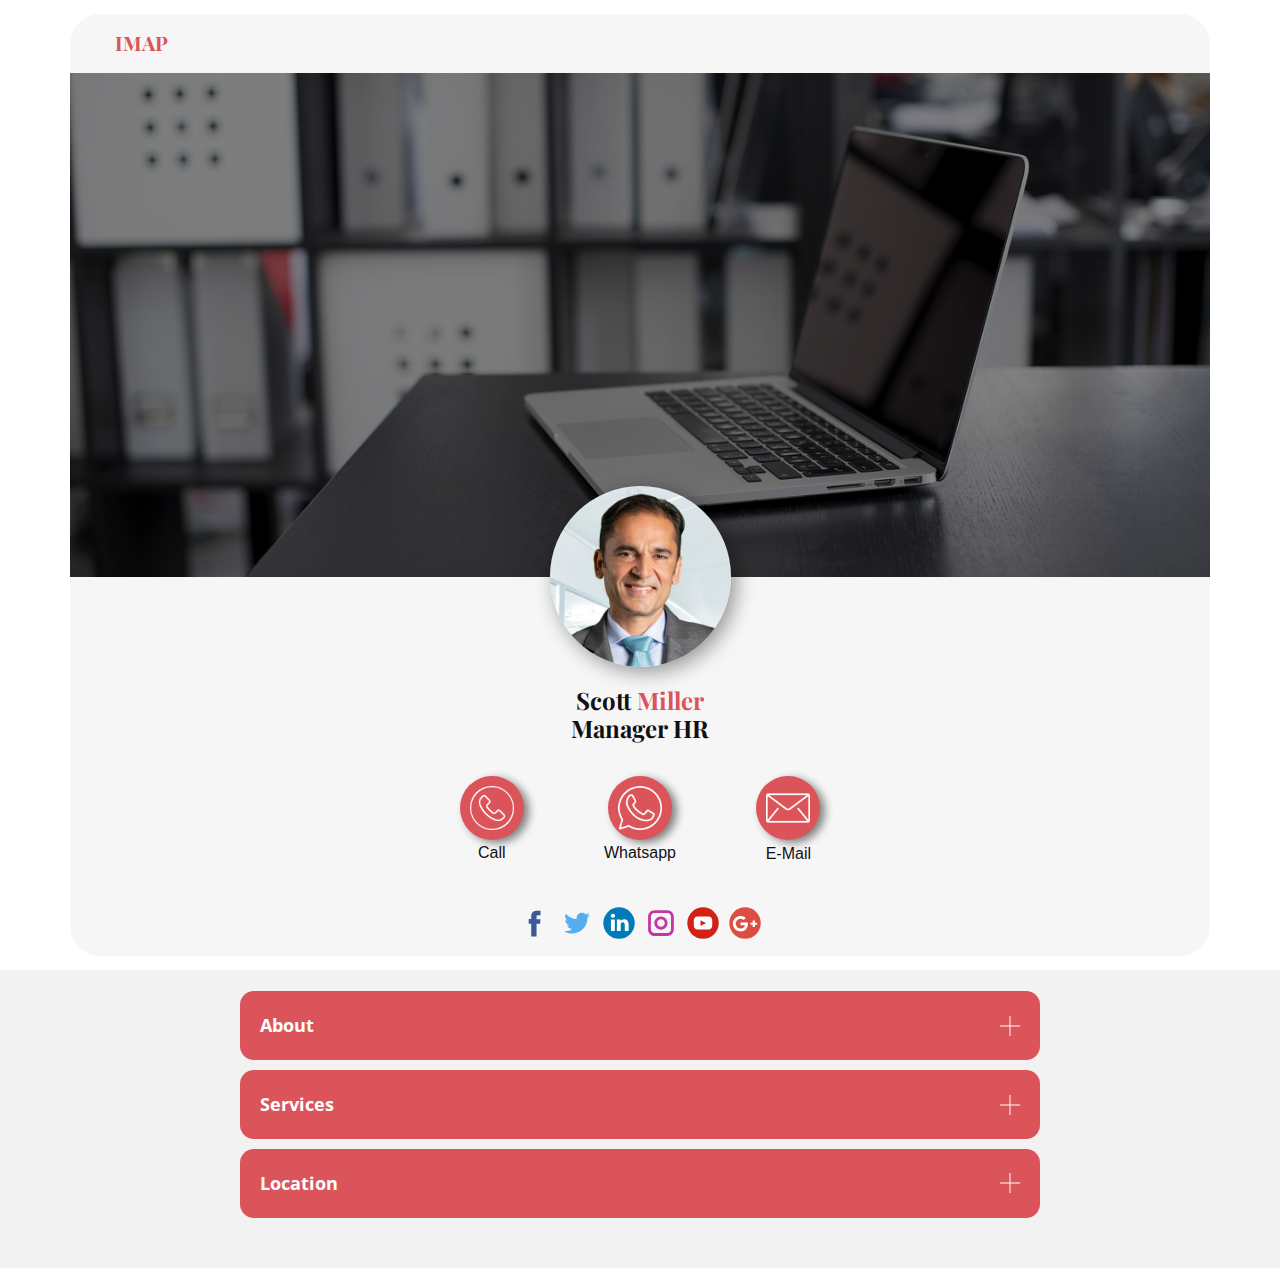
<file: togglecard.html>
<!DOCTYPE html>
<html style="font-size: 16px;" lang="en"><head>
    <meta name="viewport" content="width=device-width, initial-scale=1.0">
    <meta charset="utf-8">
    <meta name="keywords" content="">
    <meta name="description" content="">
    <title>togglecard</title>
    <link rel="stylesheet" href="nicepage.css" media="screen">
<link rel="stylesheet" href="togglecard.css" media="screen">
    <script class="u-script" type="text/javascript" src="jquery.js" "="" defer=""></script>
    <script class="u-script" type="text/javascript" src="nicepage.js" "="" defer=""></script>
    <meta name="generator" content="Nicepage 4.15.11, nicepage.com">
    <meta property="og:title" content="imap">
    <meta property="og:description" content="freelance digital service provider">
    <meta property="og:image" content="images/Screenshot2022-08-06124732.png">
    <link id="u-theme-google-font" rel="stylesheet" href="https://fonts.googleapis.com/css?family=Roboto:100,100i,300,300i,400,400i,500,500i,700,700i,900,900i|Open+Sans:300,300i,400,400i,500,500i,600,600i,700,700i,800,800i">
    <link id="u-page-google-font" rel="stylesheet" href="https://fonts.googleapis.com/css?family=Playfair+Display:400,400i,500,500i,600,600i,700,700i,800,800i,900,900i">
    
    
    
    <script type="application/ld+json">{
		"@context": "http://schema.org",
		"@type": "Organization",
		"name": ""
}</script>
    <meta name="theme-color" content="#478ac9">
    <meta property="og:type" content="website">
  </head>
  <body class="u-body u-xl-mode" data-lang="en">
    <section class="u-clearfix u-white u-section-1" id="sec-ffe5">
      <div class="u-clearfix u-sheet u-valign-middle-xl u-sheet-1">
        <div class="u-container-style u-expanded-width u-grey-5 u-group u-opacity u-opacity-70 u-radius-30 u-shape-round u-group-1">
          <div class="u-container-layout u-valign-bottom-lg u-valign-bottom-xl u-container-layout-1">
            <h5 class="u-custom-font u-font-playfair-display u-text u-text-default u-text-palette-2-base u-text-1">IMAP</h5>
            <img class="u-expanded-width u-image u-image-default u-image-1" src="images/9c563c192deb746524c12c86c211394d9d2a09d50dd78f77210426426d72ca5238b3b5d0881af305dcd1c9b7ebd4aa2a6c58bb0095b9229f433fe4_1280.jpg" alt="" data-image-width="1280" data-image-height="854">
            <div class="u-image u-image-circle u-image-2" alt="" data-image-width="1280" data-image-height="852"></div>
            <h4 class="u-custom-font u-font-playfair-display u-text u-text-default u-text-2">Scott <span class="u-text-palette-2-base">Miller</span>
            </h4>
            <h4 class="u-custom-font u-font-playfair-display u-text u-text-default u-text-3">Manager HR</h4><span class="u-file-icon u-icon u-icon-circle u-palette-2-base u-icon-1" data-href="tel:+919692837188"><img src="images/455604.png" alt=""></span><span class="u-file-icon u-icon u-icon-circle u-palette-2-base u-icon-2" data-href="https://wa.me/919692837188"><img src="images/160200.png" alt=""></span><span class="u-file-icon u-icon u-icon-circle u-palette-2-base u-icon-3" data-href="mailto:djs0076@gmail.com?subject=inquiry"><img src="images/546394.png" alt=""></span>
            <p class="u-text u-text-default u-text-4">Call</p>
            <p class="u-text u-text-default u-text-5">Whatsapp</p>
            <p class="u-text u-text-default u-text-6">E-Mail</p>
            <div class="u-social-icons u-spacing-10 u-social-icons-1">
              <a class="u-social-url" title="facebook" target="_blank" href="https://facebook.com/name"><span class="u-icon u-social-facebook u-social-icon u-icon-4"><svg class="u-svg-link" preserveAspectRatio="xMidYMin slice" viewBox="0 0 112 112" style=""><use xmlns:xlink="http://www.w3.org/1999/xlink" xlink:href="#svg-e8ef"></use></svg><svg class="u-svg-content" viewBox="0 0 112 112" x="0" y="0" id="svg-e8ef"><path fill="currentColor" d="M75.5,28.8H65.4c-1.5,0-4,0.9-4,4.3v9.4h13.9l-1.5,15.8H61.4v45.1H42.8V58.3h-8.8V42.4h8.8V32.2
c0-7.4,3.4-18.8,18.8-18.8h13.8v15.4H75.5z"></path></svg></span>
              </a>
              <a class="u-social-url" title="twitter" target="_blank" href="https://twitter.com/name"><span class="u-icon u-social-icon u-social-twitter u-icon-5"><svg class="u-svg-link" preserveAspectRatio="xMidYMin slice" viewBox="0 0 112 112" style=""><use xmlns:xlink="http://www.w3.org/1999/xlink" xlink:href="#svg-c5b0"></use></svg><svg class="u-svg-content" viewBox="0 0 112 112" x="0" y="0" id="svg-c5b0"><path fill="currentColor" d="M92.2,38.2c0,0.8,0,1.6,0,2.3c0,24.3-18.6,52.4-52.6,52.4c-10.6,0.1-20.2-2.9-28.5-8.2
	c1.4,0.2,2.9,0.2,4.4,0.2c8.7,0,16.7-2.9,23-7.9c-8.1-0.2-14.9-5.5-17.3-12.8c1.1,0.2,2.4,0.2,3.4,0.2c1.6,0,3.3-0.2,4.8-0.7
	c-8.4-1.6-14.9-9.2-14.9-18c0-0.2,0-0.2,0-0.2c2.5,1.4,5.4,2.2,8.4,2.3c-5-3.3-8.3-8.9-8.3-15.4c0-3.4,1-6.5,2.5-9.2
	c9.1,11.1,22.7,18.5,38,19.2c-0.2-1.4-0.4-2.8-0.4-4.3c0.1-10,8.3-18.2,18.5-18.2c5.4,0,10.1,2.2,13.5,5.7c4.3-0.8,8.1-2.3,11.7-4.5
	c-1.4,4.3-4.3,7.9-8.1,10.1c3.7-0.4,7.3-1.4,10.6-2.9C98.9,32.3,95.7,35.5,92.2,38.2z"></path></svg></span>
              </a>
              <a class="u-social-url" target="_blank" data-type="LinkedIn" title="LinkedIn" href=""><span class="u-icon u-social-icon u-social-linkedin u-icon-6"><svg class="u-svg-link" preserveAspectRatio="xMidYMin slice" viewBox="0 0 112 112" style=""><use xmlns:xlink="http://www.w3.org/1999/xlink" xlink:href="#svg-b81d"></use></svg><svg class="u-svg-content" viewBox="0 0 112 112" x="0" y="0" id="svg-b81d"><circle fill="currentColor" cx="56.1" cy="56.1" r="55"></circle><path fill="#FFFFFF" d="M41.3,83.7H27.9V43.4h13.4V83.7z M34.6,37.9L34.6,37.9c-4.6,0-7.5-3.1-7.5-7c0-4,3-7,7.6-7s7.4,3,7.5,7
            C42.2,34.8,39.2,37.9,34.6,37.9z M89.6,83.7H76.2V62.2c0-5.4-1.9-9.1-6.8-9.1c-3.7,0-5.9,2.5-6.9,4.9c-0.4,0.9-0.4,2.1-0.4,3.3v22.5
            H48.7c0,0,0.2-36.5,0-40.3h13.4v5.7c1.8-2.7,5-6.7,12.1-6.7c8.8,0,15.4,5.8,15.4,18.1V83.7z"></path></svg></span>
              </a>
              <a class="u-social-url" title="instagram" target="_blank" href="https://instagram.com/name"><span class="u-icon u-social-icon u-social-instagram u-icon-7"><svg class="u-svg-link" preserveAspectRatio="xMidYMin slice" viewBox="0 0 112 112" style=""><use xmlns:xlink="http://www.w3.org/1999/xlink" xlink:href="#svg-ba7f"></use></svg><svg class="u-svg-content" viewBox="0 0 112 112" x="0" y="0" id="svg-ba7f"><path fill="currentColor" d="M55.9,32.9c-12.8,0-23.2,10.4-23.2,23.2s10.4,23.2,23.2,23.2s23.2-10.4,23.2-23.2S68.7,32.9,55.9,32.9z
	 M55.9,69.4c-7.4,0-13.3-6-13.3-13.3c-0.1-7.4,6-13.3,13.3-13.3s13.3,6,13.3,13.3C69.3,63.5,63.3,69.4,55.9,69.4z"></path><path fill="#FFFFFF" d="M79.7,26.8c-3,0-5.4,2.5-5.4,5.4s2.5,5.4,5.4,5.4c3,0,5.4-2.5,5.4-5.4S82.7,26.8,79.7,26.8z"></path><path fill="currentColor" d="M78.2,11H33.5C21,11,10.8,21.3,10.8,33.7v44.7c0,12.6,10.2,22.8,22.7,22.8h44.7c12.6,0,22.7-10.2,22.7-22.7
	V33.7C100.8,21.1,90.6,11,78.2,11z M91,78.4c0,7.1-5.8,12.8-12.8,12.8H33.5c-7.1,0-12.8-5.8-12.8-12.8V33.7
	c0-7.1,5.8-12.8,12.8-12.8h44.7c7.1,0,12.8,5.8,12.8,12.8V78.4z"></path></svg></span>
              </a>
              <a class="u-social-url" target="_blank" data-type="YouTube" title="YouTube" href=""><span class="u-icon u-social-icon u-social-youtube u-icon-8"><svg class="u-svg-link" preserveAspectRatio="xMidYMin slice" viewBox="0 0 112 112" style=""><use xmlns:xlink="http://www.w3.org/1999/xlink" xlink:href="#svg-2af3"></use></svg><svg class="u-svg-content" viewBox="0 0 112 112" x="0" y="0" id="svg-2af3"><circle fill="currentColor" cx="56.1" cy="56.1" r="55"></circle><path fill="#FFFFFF" d="M74.9,33.3H37.3c-7.4,0-13.4,6-13.4,13.4v18.8c0,7.4,6,13.4,13.4,13.4h37.6c7.4,0,13.4-6,13.4-13.4V46.7 C88.3,39.3,82.3,33.3,74.9,33.3L74.9,33.3z M65.9,57l-17.6,8.4c-0.5,0.2-1-0.1-1-0.6V47.5c0-0.5,0.6-0.9,1-0.6l17.6,8.9 C66.4,56,66.4,56.8,65.9,57L65.9,57z"></path></svg></span>
              </a>
              <a class="u-social-url" target="_blank" data-type="Google Plus" title="Google Plus" href=""><span class="plus u-icon u-social-google u-social-icon u-icon-9"><svg class="u-svg-link" preserveAspectRatio="xMidYMin slice" viewBox="0 0 112 112" style=""><use xmlns:xlink="http://www.w3.org/1999/xlink" xlink:href="#svg-16a2"></use></svg><svg class="u-svg-content" viewBox="0 0 112 112" x="0" y="0" id="svg-16a2"><circle fill="currentColor" cx="56.1" cy="56.1" r="55"></circle><path fill="#FFFFFF" d="M60.8,76.3c-6.6,8.6-19,11.1-29,7.7c-10.6-3.5-18.4-14.2-18.2-25.5C13,44.6,25.3,31.8,39.1,31.6
	c7.1-0.6,14,2.1,19.3,6.6c-2.2,2.4-4.4,4.8-6.9,7.1c-4.8-2.9-10.4-5-15.9-3.1c-8.8,2.6-14.3,13-10.9,21.8
	c2.7,9.1,13.7,14.1,22.5,10.2c4.5-1.6,7.5-5.7,8.7-10.2c-5.1-0.1-10.2,0-15.5-0.2c0-3,0-6.1,0-9.2c8.6,0,17.1,0,25.7,0
	C66.7,62.3,65.5,70.4,60.8,76.3z M98.3,62.5c-2.6,0-5.1,0-7.7,0c0,2.6,0,5.1,0,7.7c-2.6,0-5.1,0-7.7,0c0-2.6,0-5.1,0-7.7
	c-2.6,0-5.1,0-7.7,0c0-2.6,0-5.1,0-7.7c2.6,0,5.1,0,7.7,0c0-2.6,0-5.1,0.1-7.7c2.6,0,5.1,0,7.7,0c0,2.6,0,5.1,0,7.7
	c2.6,0,5.1,0,7.7,0C98.3,57.3,98.3,59.9,98.3,62.5z"></path></svg></span>
              </a>
            </div>
          </div>
        </div>
      </div>
    </section>
    <section class="u-align-center u-clearfix u-grey-5 u-section-2" id="sec-b93d">
      <div class="u-clearfix u-sheet u-sheet-1">
        <div class="u-accordion u-collapsed-by-default u-spacing-10 u-accordion-1">
          <div class="u-accordion-item">
            <a class="u-accordion-link u-active-palette-1-base u-button-style u-hover-palette-1-light-1 u-palette-2-base u-radius-14 u-accordion-link-1" id="link-accordion-0781" aria-controls="accordion-0781" aria-selected="false">
              <span class="u-accordion-link-text">About</span><span class="u-accordion-link-icon u-icon u-icon-rectangle u-text-white u-icon-1"><svg class="u-svg-link" preserveAspectRatio="xMidYMin slice" viewBox="0 0 42 42" style=""><use xmlns:xlink="http://www.w3.org/1999/xlink" xlink:href="#svg-f4c1"></use></svg><svg class="u-svg-content" viewBox="0 0 42 42" x="0px" y="0px" id="svg-f4c1" style="enable-background:new 0 0 42 42;"><polygon points="42,20 22,20 22,0 20,0 20,20 0,20 0,22 20,22 20,42 22,42 22,22 42,22 "></polygon></svg></span>
            </a>
            <div class="u-accordion-pane u-container-style u-shape-rectangle u-accordion-pane-1" id="accordion-0781" aria-labelledby="link-accordion-0781">
              <div class="u-container-layout u-valign-top u-container-layout-1">
                <p class="u-text u-text-1">Duis aute irure dolor in reprehenderit in voluptate velit esse cillum dolore eu fugiat nulla pariatur. Excepteur sint occaecat cupidatat non proident, sunt in culpa qui officia.</p>
                <ul class="u-custom-list u-text u-text-2">
                  <li>
                    <div class="u-list-icon">
                      <div xmlns="http://www.w3.org/2000/svg" xmlns:xlink="http://www.w3.org/1999/xlink" version="1.1" xml:space="preserve" class="u-svg-content">–</div>
                    </div>Interdum velit euismod in pellentesque. 
                  </li>
                  <li>
                    <div class="u-list-icon">
                      <div xmlns="http://www.w3.org/2000/svg" xmlns:xlink="http://www.w3.org/1999/xlink" version="1.1" xml:space="preserve" class="u-svg-content">–</div>
                    </div>Tristique et egestas quis ipsum suspendisse. 
                  </li>
                  <li>
                    <div class="u-list-icon">
                      <div xmlns="http://www.w3.org/2000/svg" xmlns:xlink="http://www.w3.org/1999/xlink" version="1.1" xml:space="preserve" class="u-svg-content">–</div>
                    </div>Nibh nisl condimentum id venenatis. 
                  </li>
                  <li>
                    <div class="u-list-icon">
                      <div xmlns="http://www.w3.org/2000/svg" xmlns:xlink="http://www.w3.org/1999/xlink" version="1.1" xml:space="preserve" class="u-svg-content">–</div>
                    </div>Diam volutpat commodo sed egestas egestas fringilla. 
                  </li>
                </ul>
              </div>
            </div>
          </div>
          <div class="u-accordion-item">
            <a class="u-accordion-link u-active-palette-1-base u-button-style u-hover-palette-1-light-1 u-palette-2-base u-radius-14 u-accordion-link-2" id="link-accordion-4c47" aria-controls="accordion-4c47" aria-selected="false">
              <span class="u-accordion-link-text">Services</span><span class="u-accordion-link-icon u-icon u-icon-rectangle u-text-white u-icon-2"><svg class="u-svg-link" preserveAspectRatio="xMidYMin slice" viewBox="0 0 42 42" style=""><use xmlns:xlink="http://www.w3.org/1999/xlink" xlink:href="#svg-f2c3"></use></svg><svg class="u-svg-content" viewBox="0 0 42 42" x="0px" y="0px" id="svg-f2c3" style="enable-background:new 0 0 42 42;"><polygon points="42,20 22,20 22,0 20,0 20,20 0,20 0,22 20,22 20,42 22,42 22,22 42,22 "></polygon></svg></span>
            </a>
            <div class="u-accordion-pane u-container-style u-shape-rectangle u-accordion-pane-2" id="accordion-4c47" aria-labelledby="link-accordion-4c47">
              <div class="u-container-layout u-container-layout-2">
                <ul class="u-custom-list u-text u-text-3">
                  <li>
                    <div class="u-list-icon">
                      <div xmlns="http://www.w3.org/2000/svg" xmlns:xlink="http://www.w3.org/1999/xlink" version="1.1" xml:space="preserve" class="u-svg-content">–</div>
                    </div>Interdum velit euismod in pellentesque. 
                  </li>
                  <li>
                    <div class="u-list-icon">
                      <div xmlns="http://www.w3.org/2000/svg" xmlns:xlink="http://www.w3.org/1999/xlink" version="1.1" xml:space="preserve" class="u-svg-content">–</div>
                    </div>Tristique et egestas quis ipsum suspendisse. 
                  </li>
                  <li>
                    <div class="u-list-icon">
                      <div xmlns="http://www.w3.org/2000/svg" xmlns:xlink="http://www.w3.org/1999/xlink" version="1.1" xml:space="preserve" class="u-svg-content">–</div>
                    </div>Nibh nisl condimentum id venenatis. 
                  </li>
                  <li>
                    <div class="u-list-icon">
                      <div xmlns="http://www.w3.org/2000/svg" xmlns:xlink="http://www.w3.org/1999/xlink" version="1.1" xml:space="preserve" class="u-svg-content">–</div>
                    </div>Diam volutpat commodo sed egestas egestas fringilla. 
                  </li>
                </ul>
              </div>
            </div>
          </div>
          <div class="u-accordion-item">
            <a class="u-accordion-link u-active-palette-1-base u-button-style u-hover-palette-1-light-1 u-palette-2-base u-radius-14 u-accordion-link-3" id="link-accordion-a910" aria-controls="accordion-a910" aria-selected="false">
              <span class="u-accordion-link-text">Location</span><span class="u-accordion-link-icon u-icon u-icon-rectangle u-text-white u-icon-3"><svg class="u-svg-link" preserveAspectRatio="xMidYMin slice" viewBox="0 0 42 42" style=""><use xmlns:xlink="http://www.w3.org/1999/xlink" xlink:href="#svg-9669"></use></svg><svg class="u-svg-content" viewBox="0 0 42 42" x="0px" y="0px" id="svg-9669" style="enable-background:new 0 0 42 42;"><polygon points="42,20 22,20 22,0 20,0 20,20 0,20 0,22 20,22 20,42 22,42 22,22 42,22 "></polygon></svg></span>
            </a>
            <div class="u-accordion-pane u-container-style u-shape-rectangle u-accordion-pane-3" id="accordion-a910" aria-labelledby="link-accordion-a910">
              <div class="u-container-layout u-container-layout-3">
                <div class="u-expanded-width u-grey-light-2 u-map u-map-1">
                  <div class="embed-responsive">
                    <iframe class="embed-responsive-item" src="https://www.google.com/maps/embed?pb=!1m18!1m12!1m3!1d59851.15990919119!2d85.76054873125001!3d20.354111900000007!2m3!1f0!2f0!3f0!3m2!1i1024!2i768!4f13.1!3m3!1m2!1s0x3a19093fc687a6b7%3A0xc63b026fe1aa28a3!2sBB-BHUBHANESHWAR-%20PATIA-%20MARUTI%20MALL!5e0!3m2!1sen!2sin!4v1659768887962!5m2!1sen!2sin" data-map="[base64]"></iframe>
                  </div>
                </div>
              </div>
            </div>
          </div>
        </div>
      </div>
    </section>
    
    
    
    
  
</body></html>
</file>
